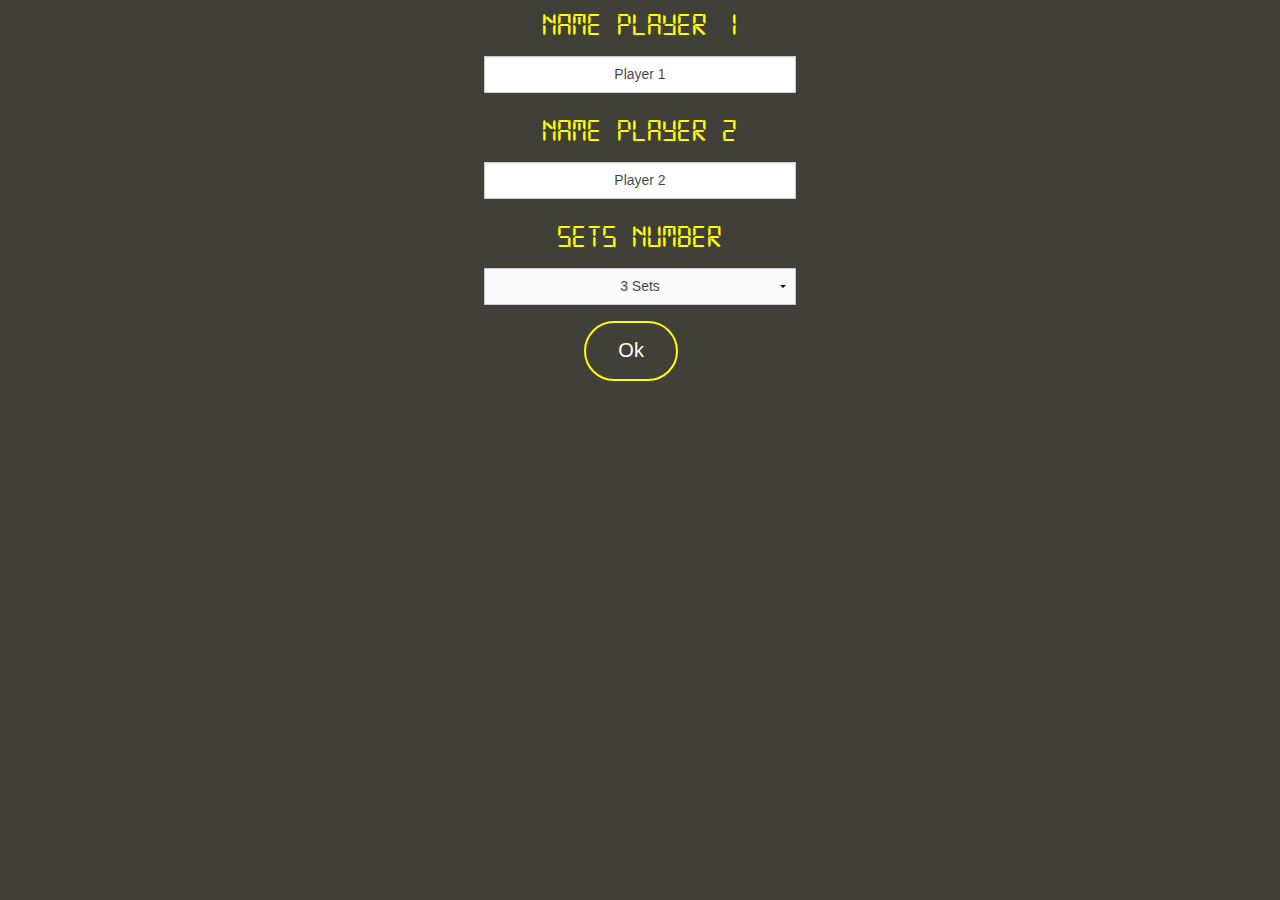
<file: index.html>
<!doctype html>
<html class="no-js" lang="en">
  <head>
    <meta charset="utf-8" />
    <meta name="viewport" content="width=device-width, initial-scale=1.0" />
    <title>Tabellone</title>
    <link rel="stylesheet" href="css/foundation.css" />
    <link rel="stylesheet" href="css/digital.css" />
    <link rel="stylesheet" href="js/jquery-ui.css">
    <script src="js/vendor/modernizr.js"></script>

    <style>
    #centrato {
      position: absolute;
      left: 50%;
      top: 50%;

    /*
    *  Where the magic happens
    *  Centering method from CSS Tricks
    *  http://css-tricks.com/centering-percentage-widthheight-elements/
    */
      transform: translate(-50%, -50%);
      -webkit-transform: translate(-50%, -50%);
      -o-transform: translate(-50%, -50%);
      -ms-transform: translate(-50%, -50%);
    }
</style>


  <noscript>
    <center>
      <font color="white">This page needs JavaScript activated to work.</font>
    </center>
  </noscript>
  </head>
  <body style="background-color:#404038;">
    <center><!---<img src="img/logo.jpeg"><br><br>-->
    <div class="Timer"></div>
  </center>
  <form id="start" action="index2.html"  data-abide>
    <div class="row">
      <div class="large-12 columns" >
        <div class="row">
            <div class="large-4 columns">
                  &nbsp;
            </div>
            <div class="large-4 columns">
              <center>
                <label><h3>Name Player 1</h3></label>
                <input maxlength="15" style="text-align:center;" type="text" id="player1" value="Player 1">
                <label><h3>Name Player 2</h3></label>
                <input maxlength="15" style="text-align:center;" type="text" id="player2" value="Player 2">
                <label><h3>Sets Number</h3></label>
                <select id="max_sets" style="text-align-last:center;">
                  <option value="3">3 Sets</option>
                  <option value="5">5 Sets</option>
                </select>


              </center>
          </div>
          &nbsp;
          <div class="large-4 columns">

          </div>
    </div>
    </div>
    </div>

    <div class="row">
      <div class="large-12 columns" ><center> 
        <button class="button round" id="go" type="submit">Ok</button>&nbsp;&nbsp;&nbsp;&nbsp;

      </center>
      </div>
    </div>
   </div>
  </form> 
  

    
    <script src="js/vendor/jquery.js"></script>
    <script src="js/foundation.min.js"></script>
    <script>
      $('#go').click(function(){
		      sessionStorage.setItem("player1",$('#player1').val());
		      sessionStorage.setItem("player2",$('#player2').val());
          sessionStorage.setItem("max_sets",$('#max_sets').val());
          window.location.href="index2.html";
		});
    </script>
      
  </body>
</html>
</file>
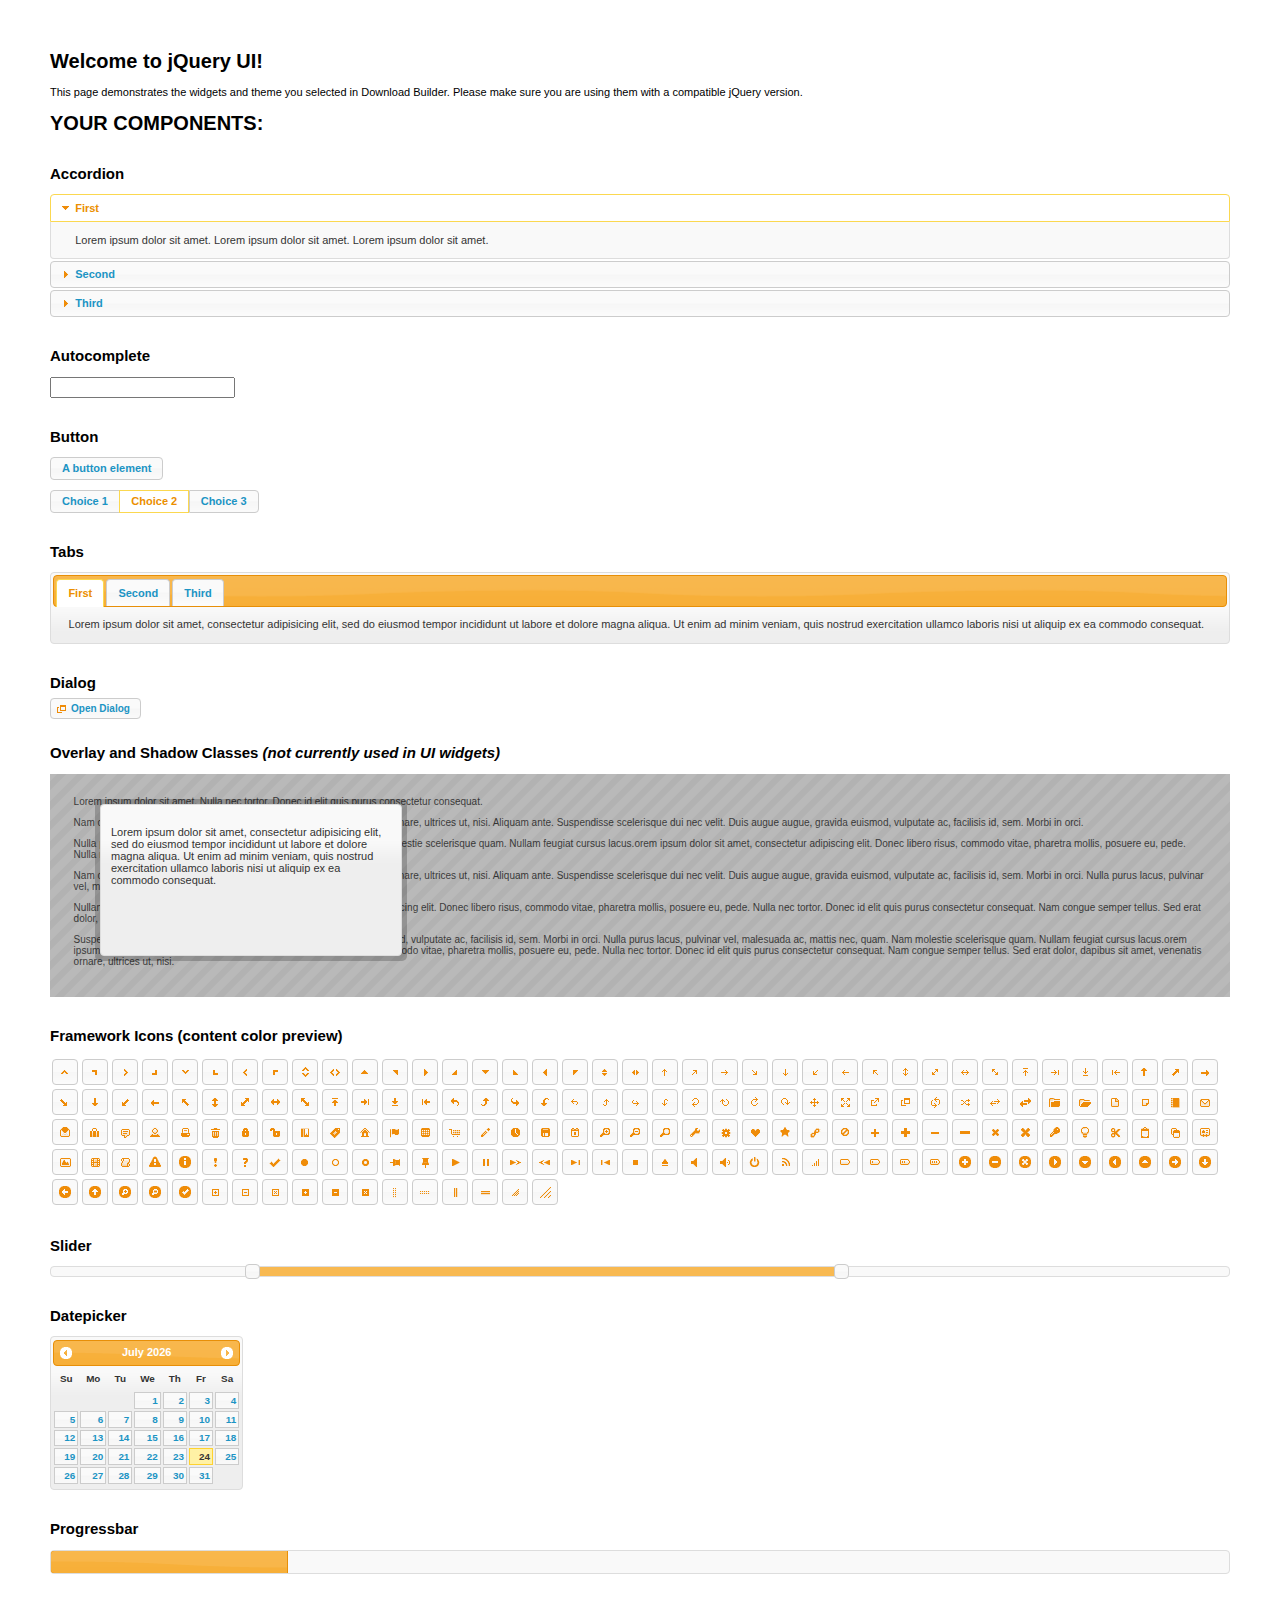
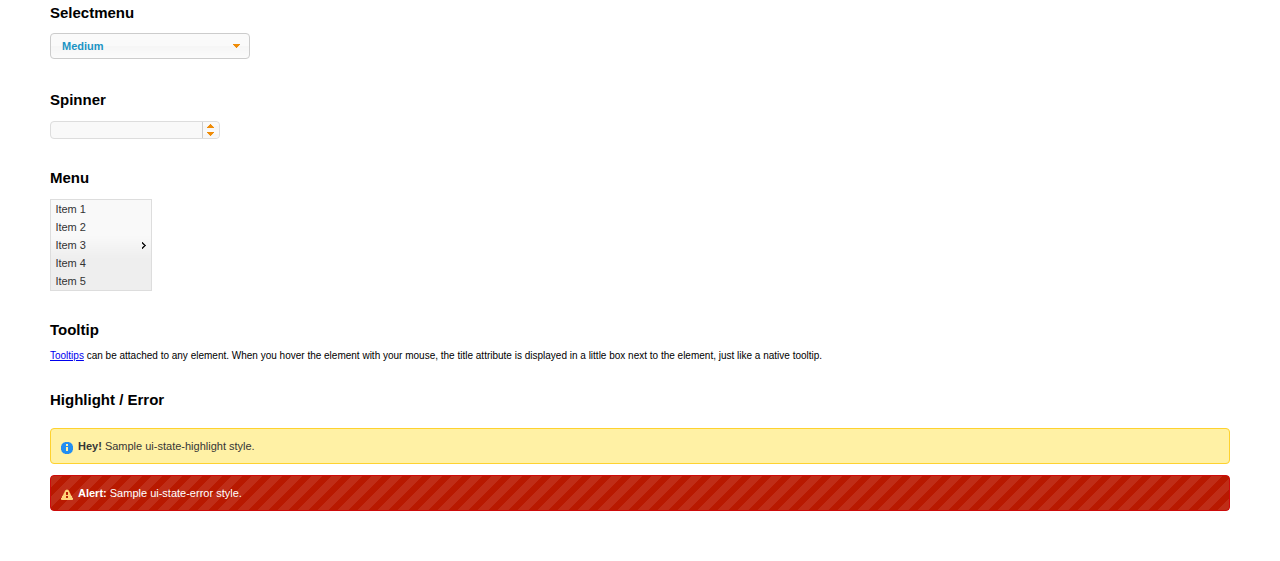
<file: js/index.html>
<!doctype html>
<html lang="us">
<head>
	<meta charset="utf-8">
	<title>jQuery UI Example Page</title>
	<link href="jquery-ui.css" rel="stylesheet">
	<style>
	body{
		font: 62.5% "Trebuchet MS", sans-serif;
		margin: 50px;
	}
	.demoHeaders {
		margin-top: 2em;
	}
	#dialog-link {
		padding: .4em 1em .4em 20px;
		text-decoration: none;
		position: relative;
	}
	#dialog-link span.ui-icon {
		margin: 0 5px 0 0;
		position: absolute;
		left: .2em;
		top: 50%;
		margin-top: -8px;
	}
	#icons {
		margin: 0;
		padding: 0;
	}
	#icons li {
		margin: 2px;
		position: relative;
		padding: 4px 0;
		cursor: pointer;
		float: left;
		list-style: none;
	}
	#icons span.ui-icon {
		float: left;
		margin: 0 4px;
	}
	.fakewindowcontain .ui-widget-overlay {
		position: absolute;
	}
	select {
		width: 200px;
	}
	</style>
</head>
<body>

<h1>Welcome to jQuery UI!</h1>

<div class="ui-widget">
	<p>This page demonstrates the widgets and theme you selected in Download Builder. Please make sure you are using them with a compatible jQuery version.</p>
</div>

<h1>YOUR COMPONENTS:</h1>


<!-- Accordion -->
<h2 class="demoHeaders">Accordion</h2>
<div id="accordion">
	<h3>First</h3>
	<div>Lorem ipsum dolor sit amet. Lorem ipsum dolor sit amet. Lorem ipsum dolor sit amet.</div>
	<h3>Second</h3>
	<div>Phasellus mattis tincidunt nibh.</div>
	<h3>Third</h3>
	<div>Nam dui erat, auctor a, dignissim quis.</div>
</div>



<!-- Autocomplete -->
<h2 class="demoHeaders">Autocomplete</h2>
<div>
	<input id="autocomplete" title="type &quot;a&quot;">
</div>



<!-- Button -->
<h2 class="demoHeaders">Button</h2>
<button id="button">A button element</button>
<form style="margin-top: 1em;">
	<div id="radioset">
		<input type="radio" id="radio1" name="radio"><label for="radio1">Choice 1</label>
		<input type="radio" id="radio2" name="radio" checked="checked"><label for="radio2">Choice 2</label>
		<input type="radio" id="radio3" name="radio"><label for="radio3">Choice 3</label>
	</div>
</form>



<!-- Tabs -->
<h2 class="demoHeaders">Tabs</h2>
<div id="tabs">
	<ul>
		<li><a href="#tabs-1">First</a></li>
		<li><a href="#tabs-2">Second</a></li>
		<li><a href="#tabs-3">Third</a></li>
	</ul>
	<div id="tabs-1">Lorem ipsum dolor sit amet, consectetur adipisicing elit, sed do eiusmod tempor incididunt ut labore et dolore magna aliqua. Ut enim ad minim veniam, quis nostrud exercitation ullamco laboris nisi ut aliquip ex ea commodo consequat.</div>
	<div id="tabs-2">Phasellus mattis tincidunt nibh. Cras orci urna, blandit id, pretium vel, aliquet ornare, felis. Maecenas scelerisque sem non nisl. Fusce sed lorem in enim dictum bibendum.</div>
	<div id="tabs-3">Nam dui erat, auctor a, dignissim quis, sollicitudin eu, felis. Pellentesque nisi urna, interdum eget, sagittis et, consequat vestibulum, lacus. Mauris porttitor ullamcorper augue.</div>
</div>



<!-- Dialog NOTE: Dialog is not generated by UI in this demo so it can be visually styled in themeroller-->
<h2 class="demoHeaders">Dialog</h2>
<p><a href="#" id="dialog-link" class="ui-state-default ui-corner-all"><span class="ui-icon ui-icon-newwin"></span>Open Dialog</a></p>

<h2 class="demoHeaders">Overlay and Shadow Classes <em>(not currently used in UI widgets)</em></h2>
<div style="position: relative; width: 96%; height: 200px; padding:1% 2%; overflow:hidden;" class="fakewindowcontain">
	<p>Lorem ipsum dolor sit amet,  Nulla nec tortor. Donec id elit quis purus consectetur consequat. </p><p>Nam congue semper tellus. Sed erat dolor, dapibus sit amet, venenatis ornare, ultrices ut, nisi. Aliquam ante. Suspendisse scelerisque dui nec velit. Duis augue augue, gravida euismod, vulputate ac, facilisis id, sem. Morbi in orci. </p><p>Nulla purus lacus, pulvinar vel, malesuada ac, mattis nec, quam. Nam molestie scelerisque quam. Nullam feugiat cursus lacus.orem ipsum dolor sit amet, consectetur adipiscing elit. Donec libero risus, commodo vitae, pharetra mollis, posuere eu, pede. Nulla nec tortor. Donec id elit quis purus consectetur consequat. </p><p>Nam congue semper tellus. Sed erat dolor, dapibus sit amet, venenatis ornare, ultrices ut, nisi. Aliquam ante. Suspendisse scelerisque dui nec velit. Duis augue augue, gravida euismod, vulputate ac, facilisis id, sem. Morbi in orci. Nulla purus lacus, pulvinar vel, malesuada ac, mattis nec, quam. Nam molestie scelerisque quam. </p><p>Nullam feugiat cursus lacus.orem ipsum dolor sit amet, consectetur adipiscing elit. Donec libero risus, commodo vitae, pharetra mollis, posuere eu, pede. Nulla nec tortor. Donec id elit quis purus consectetur consequat. Nam congue semper tellus. Sed erat dolor, dapibus sit amet, venenatis ornare, ultrices ut, nisi. Aliquam ante. </p><p>Suspendisse scelerisque dui nec velit. Duis augue augue, gravida euismod, vulputate ac, facilisis id, sem. Morbi in orci. Nulla purus lacus, pulvinar vel, malesuada ac, mattis nec, quam. Nam molestie scelerisque quam. Nullam feugiat cursus lacus.orem ipsum dolor sit amet, consectetur adipiscing elit. Donec libero risus, commodo vitae, pharetra mollis, posuere eu, pede. Nulla nec tortor. Donec id elit quis purus consectetur consequat. Nam congue semper tellus. Sed erat dolor, dapibus sit amet, venenatis ornare, ultrices ut, nisi. </p>

	<!-- ui-dialog -->
	<div class="ui-overlay"><div class="ui-widget-overlay"></div><div class="ui-widget-shadow ui-corner-all" style="width: 302px; height: 152px; position: absolute; left: 50px; top: 30px;"></div></div>
	<div style="position: absolute; width: 280px; height: 130px;left: 50px; top: 30px; padding: 10px;" class="ui-widget ui-widget-content ui-corner-all">
		<div class="ui-dialog-content ui-widget-content" style="background: none; border: 0;">
			<p>Lorem ipsum dolor sit amet, consectetur adipisicing elit, sed do eiusmod tempor incididunt ut labore et dolore magna aliqua. Ut enim ad minim veniam, quis nostrud exercitation ullamco laboris nisi ut aliquip ex ea commodo consequat.</p>
		</div>
	</div>

</div>

<!-- ui-dialog -->
<div id="dialog" title="Dialog Title">
	<p>Lorem ipsum dolor sit amet, consectetur adipisicing elit, sed do eiusmod tempor incididunt ut labore et dolore magna aliqua. Ut enim ad minim veniam, quis nostrud exercitation ullamco laboris nisi ut aliquip ex ea commodo consequat.</p>
</div>



<h2 class="demoHeaders">Framework Icons (content color preview)</h2>
<ul id="icons" class="ui-widget ui-helper-clearfix">
	<li class="ui-state-default ui-corner-all" title=".ui-icon-carat-1-n"><span class="ui-icon ui-icon-carat-1-n"></span></li>
	<li class="ui-state-default ui-corner-all" title=".ui-icon-carat-1-ne"><span class="ui-icon ui-icon-carat-1-ne"></span></li>
	<li class="ui-state-default ui-corner-all" title=".ui-icon-carat-1-e"><span class="ui-icon ui-icon-carat-1-e"></span></li>
	<li class="ui-state-default ui-corner-all" title=".ui-icon-carat-1-se"><span class="ui-icon ui-icon-carat-1-se"></span></li>
	<li class="ui-state-default ui-corner-all" title=".ui-icon-carat-1-s"><span class="ui-icon ui-icon-carat-1-s"></span></li>
	<li class="ui-state-default ui-corner-all" title=".ui-icon-carat-1-sw"><span class="ui-icon ui-icon-carat-1-sw"></span></li>
	<li class="ui-state-default ui-corner-all" title=".ui-icon-carat-1-w"><span class="ui-icon ui-icon-carat-1-w"></span></li>
	<li class="ui-state-default ui-corner-all" title=".ui-icon-carat-1-nw"><span class="ui-icon ui-icon-carat-1-nw"></span></li>
	<li class="ui-state-default ui-corner-all" title=".ui-icon-carat-2-n-s"><span class="ui-icon ui-icon-carat-2-n-s"></span></li>
	<li class="ui-state-default ui-corner-all" title=".ui-icon-carat-2-e-w"><span class="ui-icon ui-icon-carat-2-e-w"></span></li>
	<li class="ui-state-default ui-corner-all" title=".ui-icon-triangle-1-n"><span class="ui-icon ui-icon-triangle-1-n"></span></li>
	<li class="ui-state-default ui-corner-all" title=".ui-icon-triangle-1-ne"><span class="ui-icon ui-icon-triangle-1-ne"></span></li>
	<li class="ui-state-default ui-corner-all" title=".ui-icon-triangle-1-e"><span class="ui-icon ui-icon-triangle-1-e"></span></li>
	<li class="ui-state-default ui-corner-all" title=".ui-icon-triangle-1-se"><span class="ui-icon ui-icon-triangle-1-se"></span></li>
	<li class="ui-state-default ui-corner-all" title=".ui-icon-triangle-1-s"><span class="ui-icon ui-icon-triangle-1-s"></span></li>
	<li class="ui-state-default ui-corner-all" title=".ui-icon-triangle-1-sw"><span class="ui-icon ui-icon-triangle-1-sw"></span></li>
	<li class="ui-state-default ui-corner-all" title=".ui-icon-triangle-1-w"><span class="ui-icon ui-icon-triangle-1-w"></span></li>
	<li class="ui-state-default ui-corner-all" title=".ui-icon-triangle-1-nw"><span class="ui-icon ui-icon-triangle-1-nw"></span></li>
	<li class="ui-state-default ui-corner-all" title=".ui-icon-triangle-2-n-s"><span class="ui-icon ui-icon-triangle-2-n-s"></span></li>
	<li class="ui-state-default ui-corner-all" title=".ui-icon-triangle-2-e-w"><span class="ui-icon ui-icon-triangle-2-e-w"></span></li>
	<li class="ui-state-default ui-corner-all" title=".ui-icon-arrow-1-n"><span class="ui-icon ui-icon-arrow-1-n"></span></li>
	<li class="ui-state-default ui-corner-all" title=".ui-icon-arrow-1-ne"><span class="ui-icon ui-icon-arrow-1-ne"></span></li>
	<li class="ui-state-default ui-corner-all" title=".ui-icon-arrow-1-e"><span class="ui-icon ui-icon-arrow-1-e"></span></li>
	<li class="ui-state-default ui-corner-all" title=".ui-icon-arrow-1-se"><span class="ui-icon ui-icon-arrow-1-se"></span></li>
	<li class="ui-state-default ui-corner-all" title=".ui-icon-arrow-1-s"><span class="ui-icon ui-icon-arrow-1-s"></span></li>
	<li class="ui-state-default ui-corner-all" title=".ui-icon-arrow-1-sw"><span class="ui-icon ui-icon-arrow-1-sw"></span></li>
	<li class="ui-state-default ui-corner-all" title=".ui-icon-arrow-1-w"><span class="ui-icon ui-icon-arrow-1-w"></span></li>
	<li class="ui-state-default ui-corner-all" title=".ui-icon-arrow-1-nw"><span class="ui-icon ui-icon-arrow-1-nw"></span></li>
	<li class="ui-state-default ui-corner-all" title=".ui-icon-arrow-2-n-s"><span class="ui-icon ui-icon-arrow-2-n-s"></span></li>
	<li class="ui-state-default ui-corner-all" title=".ui-icon-arrow-2-ne-sw"><span class="ui-icon ui-icon-arrow-2-ne-sw"></span></li>
	<li class="ui-state-default ui-corner-all" title=".ui-icon-arrow-2-e-w"><span class="ui-icon ui-icon-arrow-2-e-w"></span></li>
	<li class="ui-state-default ui-corner-all" title=".ui-icon-arrow-2-se-nw"><span class="ui-icon ui-icon-arrow-2-se-nw"></span></li>
	<li class="ui-state-default ui-corner-all" title=".ui-icon-arrowstop-1-n"><span class="ui-icon ui-icon-arrowstop-1-n"></span></li>
	<li class="ui-state-default ui-corner-all" title=".ui-icon-arrowstop-1-e"><span class="ui-icon ui-icon-arrowstop-1-e"></span></li>
	<li class="ui-state-default ui-corner-all" title=".ui-icon-arrowstop-1-s"><span class="ui-icon ui-icon-arrowstop-1-s"></span></li>
	<li class="ui-state-default ui-corner-all" title=".ui-icon-arrowstop-1-w"><span class="ui-icon ui-icon-arrowstop-1-w"></span></li>
	<li class="ui-state-default ui-corner-all" title=".ui-icon-arrowthick-1-n"><span class="ui-icon ui-icon-arrowthick-1-n"></span></li>
	<li class="ui-state-default ui-corner-all" title=".ui-icon-arrowthick-1-ne"><span class="ui-icon ui-icon-arrowthick-1-ne"></span></li>
	<li class="ui-state-default ui-corner-all" title=".ui-icon-arrowthick-1-e"><span class="ui-icon ui-icon-arrowthick-1-e"></span></li>
	<li class="ui-state-default ui-corner-all" title=".ui-icon-arrowthick-1-se"><span class="ui-icon ui-icon-arrowthick-1-se"></span></li>
	<li class="ui-state-default ui-corner-all" title=".ui-icon-arrowthick-1-s"><span class="ui-icon ui-icon-arrowthick-1-s"></span></li>
	<li class="ui-state-default ui-corner-all" title=".ui-icon-arrowthick-1-sw"><span class="ui-icon ui-icon-arrowthick-1-sw"></span></li>
	<li class="ui-state-default ui-corner-all" title=".ui-icon-arrowthick-1-w"><span class="ui-icon ui-icon-arrowthick-1-w"></span></li>
	<li class="ui-state-default ui-corner-all" title=".ui-icon-arrowthick-1-nw"><span class="ui-icon ui-icon-arrowthick-1-nw"></span></li>
	<li class="ui-state-default ui-corner-all" title=".ui-icon-arrowthick-2-n-s"><span class="ui-icon ui-icon-arrowthick-2-n-s"></span></li>
	<li class="ui-state-default ui-corner-all" title=".ui-icon-arrowthick-2-ne-sw"><span class="ui-icon ui-icon-arrowthick-2-ne-sw"></span></li>
	<li class="ui-state-default ui-corner-all" title=".ui-icon-arrowthick-2-e-w"><span class="ui-icon ui-icon-arrowthick-2-e-w"></span></li>
	<li class="ui-state-default ui-corner-all" title=".ui-icon-arrowthick-2-se-nw"><span class="ui-icon ui-icon-arrowthick-2-se-nw"></span></li>
	<li class="ui-state-default ui-corner-all" title=".ui-icon-arrowthickstop-1-n"><span class="ui-icon ui-icon-arrowthickstop-1-n"></span></li>
	<li class="ui-state-default ui-corner-all" title=".ui-icon-arrowthickstop-1-e"><span class="ui-icon ui-icon-arrowthickstop-1-e"></span></li>
	<li class="ui-state-default ui-corner-all" title=".ui-icon-arrowthickstop-1-s"><span class="ui-icon ui-icon-arrowthickstop-1-s"></span></li>
	<li class="ui-state-default ui-corner-all" title=".ui-icon-arrowthickstop-1-w"><span class="ui-icon ui-icon-arrowthickstop-1-w"></span></li>
	<li class="ui-state-default ui-corner-all" title=".ui-icon-arrowreturnthick-1-w"><span class="ui-icon ui-icon-arrowreturnthick-1-w"></span></li>
	<li class="ui-state-default ui-corner-all" title=".ui-icon-arrowreturnthick-1-n"><span class="ui-icon ui-icon-arrowreturnthick-1-n"></span></li>
	<li class="ui-state-default ui-corner-all" title=".ui-icon-arrowreturnthick-1-e"><span class="ui-icon ui-icon-arrowreturnthick-1-e"></span></li>
	<li class="ui-state-default ui-corner-all" title=".ui-icon-arrowreturnthick-1-s"><span class="ui-icon ui-icon-arrowreturnthick-1-s"></span></li>
	<li class="ui-state-default ui-corner-all" title=".ui-icon-arrowreturn-1-w"><span class="ui-icon ui-icon-arrowreturn-1-w"></span></li>
	<li class="ui-state-default ui-corner-all" title=".ui-icon-arrowreturn-1-n"><span class="ui-icon ui-icon-arrowreturn-1-n"></span></li>
	<li class="ui-state-default ui-corner-all" title=".ui-icon-arrowreturn-1-e"><span class="ui-icon ui-icon-arrowreturn-1-e"></span></li>
	<li class="ui-state-default ui-corner-all" title=".ui-icon-arrowreturn-1-s"><span class="ui-icon ui-icon-arrowreturn-1-s"></span></li>
	<li class="ui-state-default ui-corner-all" title=".ui-icon-arrowrefresh-1-w"><span class="ui-icon ui-icon-arrowrefresh-1-w"></span></li>
	<li class="ui-state-default ui-corner-all" title=".ui-icon-arrowrefresh-1-n"><span class="ui-icon ui-icon-arrowrefresh-1-n"></span></li>
	<li class="ui-state-default ui-corner-all" title=".ui-icon-arrowrefresh-1-e"><span class="ui-icon ui-icon-arrowrefresh-1-e"></span></li>
	<li class="ui-state-default ui-corner-all" title=".ui-icon-arrowrefresh-1-s"><span class="ui-icon ui-icon-arrowrefresh-1-s"></span></li>
	<li class="ui-state-default ui-corner-all" title=".ui-icon-arrow-4"><span class="ui-icon ui-icon-arrow-4"></span></li>
	<li class="ui-state-default ui-corner-all" title=".ui-icon-arrow-4-diag"><span class="ui-icon ui-icon-arrow-4-diag"></span></li>
	<li class="ui-state-default ui-corner-all" title=".ui-icon-extlink"><span class="ui-icon ui-icon-extlink"></span></li>
	<li class="ui-state-default ui-corner-all" title=".ui-icon-newwin"><span class="ui-icon ui-icon-newwin"></span></li>
	<li class="ui-state-default ui-corner-all" title=".ui-icon-refresh"><span class="ui-icon ui-icon-refresh"></span></li>
	<li class="ui-state-default ui-corner-all" title=".ui-icon-shuffle"><span class="ui-icon ui-icon-shuffle"></span></li>
	<li class="ui-state-default ui-corner-all" title=".ui-icon-transfer-e-w"><span class="ui-icon ui-icon-transfer-e-w"></span></li>
	<li class="ui-state-default ui-corner-all" title=".ui-icon-transferthick-e-w"><span class="ui-icon ui-icon-transferthick-e-w"></span></li>
	<li class="ui-state-default ui-corner-all" title=".ui-icon-folder-collapsed"><span class="ui-icon ui-icon-folder-collapsed"></span></li>
	<li class="ui-state-default ui-corner-all" title=".ui-icon-folder-open"><span class="ui-icon ui-icon-folder-open"></span></li>
	<li class="ui-state-default ui-corner-all" title=".ui-icon-document"><span class="ui-icon ui-icon-document"></span></li>
	<li class="ui-state-default ui-corner-all" title=".ui-icon-document-b"><span class="ui-icon ui-icon-document-b"></span></li>
	<li class="ui-state-default ui-corner-all" title=".ui-icon-note"><span class="ui-icon ui-icon-note"></span></li>
	<li class="ui-state-default ui-corner-all" title=".ui-icon-mail-closed"><span class="ui-icon ui-icon-mail-closed"></span></li>
	<li class="ui-state-default ui-corner-all" title=".ui-icon-mail-open"><span class="ui-icon ui-icon-mail-open"></span></li>
	<li class="ui-state-default ui-corner-all" title=".ui-icon-suitcase"><span class="ui-icon ui-icon-suitcase"></span></li>
	<li class="ui-state-default ui-corner-all" title=".ui-icon-comment"><span class="ui-icon ui-icon-comment"></span></li>
	<li class="ui-state-default ui-corner-all" title=".ui-icon-person"><span class="ui-icon ui-icon-person"></span></li>
	<li class="ui-state-default ui-corner-all" title=".ui-icon-print"><span class="ui-icon ui-icon-print"></span></li>
	<li class="ui-state-default ui-corner-all" title=".ui-icon-trash"><span class="ui-icon ui-icon-trash"></span></li>
	<li class="ui-state-default ui-corner-all" title=".ui-icon-locked"><span class="ui-icon ui-icon-locked"></span></li>
	<li class="ui-state-default ui-corner-all" title=".ui-icon-unlocked"><span class="ui-icon ui-icon-unlocked"></span></li>
	<li class="ui-state-default ui-corner-all" title=".ui-icon-bookmark"><span class="ui-icon ui-icon-bookmark"></span></li>
	<li class="ui-state-default ui-corner-all" title=".ui-icon-tag"><span class="ui-icon ui-icon-tag"></span></li>
	<li class="ui-state-default ui-corner-all" title=".ui-icon-home"><span class="ui-icon ui-icon-home"></span></li>
	<li class="ui-state-default ui-corner-all" title=".ui-icon-flag"><span class="ui-icon ui-icon-flag"></span></li>
	<li class="ui-state-default ui-corner-all" title=".ui-icon-calculator"><span class="ui-icon ui-icon-calculator"></span></li>
	<li class="ui-state-default ui-corner-all" title=".ui-icon-cart"><span class="ui-icon ui-icon-cart"></span></li>
	<li class="ui-state-default ui-corner-all" title=".ui-icon-pencil"><span class="ui-icon ui-icon-pencil"></span></li>
	<li class="ui-state-default ui-corner-all" title=".ui-icon-clock"><span class="ui-icon ui-icon-clock"></span></li>
	<li class="ui-state-default ui-corner-all" title=".ui-icon-disk"><span class="ui-icon ui-icon-disk"></span></li>
	<li class="ui-state-default ui-corner-all" title=".ui-icon-calendar"><span class="ui-icon ui-icon-calendar"></span></li>
	<li class="ui-state-default ui-corner-all" title=".ui-icon-zoomin"><span class="ui-icon ui-icon-zoomin"></span></li>
	<li class="ui-state-default ui-corner-all" title=".ui-icon-zoomout"><span class="ui-icon ui-icon-zoomout"></span></li>
	<li class="ui-state-default ui-corner-all" title=".ui-icon-search"><span class="ui-icon ui-icon-search"></span></li>
	<li class="ui-state-default ui-corner-all" title=".ui-icon-wrench"><span class="ui-icon ui-icon-wrench"></span></li>
	<li class="ui-state-default ui-corner-all" title=".ui-icon-gear"><span class="ui-icon ui-icon-gear"></span></li>
	<li class="ui-state-default ui-corner-all" title=".ui-icon-heart"><span class="ui-icon ui-icon-heart"></span></li>
	<li class="ui-state-default ui-corner-all" title=".ui-icon-star"><span class="ui-icon ui-icon-star"></span></li>
	<li class="ui-state-default ui-corner-all" title=".ui-icon-link"><span class="ui-icon ui-icon-link"></span></li>
	<li class="ui-state-default ui-corner-all" title=".ui-icon-cancel"><span class="ui-icon ui-icon-cancel"></span></li>
	<li class="ui-state-default ui-corner-all" title=".ui-icon-plus"><span class="ui-icon ui-icon-plus"></span></li>
	<li class="ui-state-default ui-corner-all" title=".ui-icon-plusthick"><span class="ui-icon ui-icon-plusthick"></span></li>
	<li class="ui-state-default ui-corner-all" title=".ui-icon-minus"><span class="ui-icon ui-icon-minus"></span></li>
	<li class="ui-state-default ui-corner-all" title=".ui-icon-minusthick"><span class="ui-icon ui-icon-minusthick"></span></li>
	<li class="ui-state-default ui-corner-all" title=".ui-icon-close"><span class="ui-icon ui-icon-close"></span></li>
	<li class="ui-state-default ui-corner-all" title=".ui-icon-closethick"><span class="ui-icon ui-icon-closethick"></span></li>
	<li class="ui-state-default ui-corner-all" title=".ui-icon-key"><span class="ui-icon ui-icon-key"></span></li>
	<li class="ui-state-default ui-corner-all" title=".ui-icon-lightbulb"><span class="ui-icon ui-icon-lightbulb"></span></li>
	<li class="ui-state-default ui-corner-all" title=".ui-icon-scissors"><span class="ui-icon ui-icon-scissors"></span></li>
	<li class="ui-state-default ui-corner-all" title=".ui-icon-clipboard"><span class="ui-icon ui-icon-clipboard"></span></li>
	<li class="ui-state-default ui-corner-all" title=".ui-icon-copy"><span class="ui-icon ui-icon-copy"></span></li>
	<li class="ui-state-default ui-corner-all" title=".ui-icon-contact"><span class="ui-icon ui-icon-contact"></span></li>
	<li class="ui-state-default ui-corner-all" title=".ui-icon-image"><span class="ui-icon ui-icon-image"></span></li>
	<li class="ui-state-default ui-corner-all" title=".ui-icon-video"><span class="ui-icon ui-icon-video"></span></li>
	<li class="ui-state-default ui-corner-all" title=".ui-icon-script"><span class="ui-icon ui-icon-script"></span></li>
	<li class="ui-state-default ui-corner-all" title=".ui-icon-alert"><span class="ui-icon ui-icon-alert"></span></li>
	<li class="ui-state-default ui-corner-all" title=".ui-icon-info"><span class="ui-icon ui-icon-info"></span></li>
	<li class="ui-state-default ui-corner-all" title=".ui-icon-notice"><span class="ui-icon ui-icon-notice"></span></li>
	<li class="ui-state-default ui-corner-all" title=".ui-icon-help"><span class="ui-icon ui-icon-help"></span></li>
	<li class="ui-state-default ui-corner-all" title=".ui-icon-check"><span class="ui-icon ui-icon-check"></span></li>
	<li class="ui-state-default ui-corner-all" title=".ui-icon-bullet"><span class="ui-icon ui-icon-bullet"></span></li>
	<li class="ui-state-default ui-corner-all" title=".ui-icon-radio-off"><span class="ui-icon ui-icon-radio-off"></span></li>
	<li class="ui-state-default ui-corner-all" title=".ui-icon-radio-on"><span class="ui-icon ui-icon-radio-on"></span></li>
	<li class="ui-state-default ui-corner-all" title=".ui-icon-pin-w"><span class="ui-icon ui-icon-pin-w"></span></li>
	<li class="ui-state-default ui-corner-all" title=".ui-icon-pin-s"><span class="ui-icon ui-icon-pin-s"></span></li>
	<li class="ui-state-default ui-corner-all" title=".ui-icon-play"><span class="ui-icon ui-icon-play"></span></li>
	<li class="ui-state-default ui-corner-all" title=".ui-icon-pause"><span class="ui-icon ui-icon-pause"></span></li>
	<li class="ui-state-default ui-corner-all" title=".ui-icon-seek-next"><span class="ui-icon ui-icon-seek-next"></span></li>
	<li class="ui-state-default ui-corner-all" title=".ui-icon-seek-prev"><span class="ui-icon ui-icon-seek-prev"></span></li>
	<li class="ui-state-default ui-corner-all" title=".ui-icon-seek-end"><span class="ui-icon ui-icon-seek-end"></span></li>
	<li class="ui-state-default ui-corner-all" title=".ui-icon-seek-first"><span class="ui-icon ui-icon-seek-first"></span></li>
	<li class="ui-state-default ui-corner-all" title=".ui-icon-stop"><span class="ui-icon ui-icon-stop"></span></li>
	<li class="ui-state-default ui-corner-all" title=".ui-icon-eject"><span class="ui-icon ui-icon-eject"></span></li>
	<li class="ui-state-default ui-corner-all" title=".ui-icon-volume-off"><span class="ui-icon ui-icon-volume-off"></span></li>
	<li class="ui-state-default ui-corner-all" title=".ui-icon-volume-on"><span class="ui-icon ui-icon-volume-on"></span></li>
	<li class="ui-state-default ui-corner-all" title=".ui-icon-power"><span class="ui-icon ui-icon-power"></span></li>
	<li class="ui-state-default ui-corner-all" title=".ui-icon-signal-diag"><span class="ui-icon ui-icon-signal-diag"></span></li>
	<li class="ui-state-default ui-corner-all" title=".ui-icon-signal"><span class="ui-icon ui-icon-signal"></span></li>
	<li class="ui-state-default ui-corner-all" title=".ui-icon-battery-0"><span class="ui-icon ui-icon-battery-0"></span></li>
	<li class="ui-state-default ui-corner-all" title=".ui-icon-battery-1"><span class="ui-icon ui-icon-battery-1"></span></li>
	<li class="ui-state-default ui-corner-all" title=".ui-icon-battery-2"><span class="ui-icon ui-icon-battery-2"></span></li>
	<li class="ui-state-default ui-corner-all" title=".ui-icon-battery-3"><span class="ui-icon ui-icon-battery-3"></span></li>
	<li class="ui-state-default ui-corner-all" title=".ui-icon-circle-plus"><span class="ui-icon ui-icon-circle-plus"></span></li>
	<li class="ui-state-default ui-corner-all" title=".ui-icon-circle-minus"><span class="ui-icon ui-icon-circle-minus"></span></li>
	<li class="ui-state-default ui-corner-all" title=".ui-icon-circle-close"><span class="ui-icon ui-icon-circle-close"></span></li>
	<li class="ui-state-default ui-corner-all" title=".ui-icon-circle-triangle-e"><span class="ui-icon ui-icon-circle-triangle-e"></span></li>
	<li class="ui-state-default ui-corner-all" title=".ui-icon-circle-triangle-s"><span class="ui-icon ui-icon-circle-triangle-s"></span></li>
	<li class="ui-state-default ui-corner-all" title=".ui-icon-circle-triangle-w"><span class="ui-icon ui-icon-circle-triangle-w"></span></li>
	<li class="ui-state-default ui-corner-all" title=".ui-icon-circle-triangle-n"><span class="ui-icon ui-icon-circle-triangle-n"></span></li>
	<li class="ui-state-default ui-corner-all" title=".ui-icon-circle-arrow-e"><span class="ui-icon ui-icon-circle-arrow-e"></span></li>
	<li class="ui-state-default ui-corner-all" title=".ui-icon-circle-arrow-s"><span class="ui-icon ui-icon-circle-arrow-s"></span></li>
	<li class="ui-state-default ui-corner-all" title=".ui-icon-circle-arrow-w"><span class="ui-icon ui-icon-circle-arrow-w"></span></li>
	<li class="ui-state-default ui-corner-all" title=".ui-icon-circle-arrow-n"><span class="ui-icon ui-icon-circle-arrow-n"></span></li>
	<li class="ui-state-default ui-corner-all" title=".ui-icon-circle-zoomin"><span class="ui-icon ui-icon-circle-zoomin"></span></li>
	<li class="ui-state-default ui-corner-all" title=".ui-icon-circle-zoomout"><span class="ui-icon ui-icon-circle-zoomout"></span></li>
	<li class="ui-state-default ui-corner-all" title=".ui-icon-circle-check"><span class="ui-icon ui-icon-circle-check"></span></li>
	<li class="ui-state-default ui-corner-all" title=".ui-icon-circlesmall-plus"><span class="ui-icon ui-icon-circlesmall-plus"></span></li>
	<li class="ui-state-default ui-corner-all" title=".ui-icon-circlesmall-minus"><span class="ui-icon ui-icon-circlesmall-minus"></span></li>
	<li class="ui-state-default ui-corner-all" title=".ui-icon-circlesmall-close"><span class="ui-icon ui-icon-circlesmall-close"></span></li>
	<li class="ui-state-default ui-corner-all" title=".ui-icon-squaresmall-plus"><span class="ui-icon ui-icon-squaresmall-plus"></span></li>
	<li class="ui-state-default ui-corner-all" title=".ui-icon-squaresmall-minus"><span class="ui-icon ui-icon-squaresmall-minus"></span></li>
	<li class="ui-state-default ui-corner-all" title=".ui-icon-squaresmall-close"><span class="ui-icon ui-icon-squaresmall-close"></span></li>
	<li class="ui-state-default ui-corner-all" title=".ui-icon-grip-dotted-vertical"><span class="ui-icon ui-icon-grip-dotted-vertical"></span></li>
	<li class="ui-state-default ui-corner-all" title=".ui-icon-grip-dotted-horizontal"><span class="ui-icon ui-icon-grip-dotted-horizontal"></span></li>
	<li class="ui-state-default ui-corner-all" title=".ui-icon-grip-solid-vertical"><span class="ui-icon ui-icon-grip-solid-vertical"></span></li>
	<li class="ui-state-default ui-corner-all" title=".ui-icon-grip-solid-horizontal"><span class="ui-icon ui-icon-grip-solid-horizontal"></span></li>
	<li class="ui-state-default ui-corner-all" title=".ui-icon-gripsmall-diagonal-se"><span class="ui-icon ui-icon-gripsmall-diagonal-se"></span></li>
	<li class="ui-state-default ui-corner-all" title=".ui-icon-grip-diagonal-se"><span class="ui-icon ui-icon-grip-diagonal-se"></span></li>
</ul>


<!-- Slider -->
<h2 class="demoHeaders">Slider</h2>
<div id="slider"></div>



<!-- Datepicker -->
<h2 class="demoHeaders">Datepicker</h2>
<div id="datepicker"></div>



<!-- Progressbar -->
<h2 class="demoHeaders">Progressbar</h2>
<div id="progressbar"></div>



<!-- Progressbar -->
<h2 class="demoHeaders">Selectmenu</h2>
<select id="selectmenu">
	<option>Slower</option>
	<option>Slow</option>
	<option selected="selected">Medium</option>
	<option>Fast</option>
	<option>Faster</option>
</select>



<!-- Spinner -->
<h2 class="demoHeaders">Spinner</h2>
<input id="spinner">



<!-- Menu -->
<h2 class="demoHeaders">Menu</h2>
<ul style="width:100px;" id="menu">
	<li>Item 1</li>
	<li>Item 2</li>
	<li>Item 3
		<ul>
			<li>Item 3-1</li>
			<li>Item 3-2</li>
			<li>Item 3-3</li>
			<li>Item 3-4</li>
			<li>Item 3-5</li>
		</ul>
	</li>
	<li>Item 4</li>
	<li>Item 5</li>
</ul>



<!-- Tooltip -->
<h2 class="demoHeaders">Tooltip</h2>
<p id="tooltip">
	<a href="#" title="That&apos;s what this widget is">Tooltips</a> can be attached to any element. When you hover
the element with your mouse, the title attribute is displayed in a little box next to the element, just like a native tooltip.
</p>


<!-- Highlight / Error -->
<h2 class="demoHeaders">Highlight / Error</h2>
<div class="ui-widget">
	<div class="ui-state-highlight ui-corner-all" style="margin-top: 20px; padding: 0 .7em;">
		<p><span class="ui-icon ui-icon-info" style="float: left; margin-right: .3em;"></span>
		<strong>Hey!</strong> Sample ui-state-highlight style.</p>
	</div>
</div>
<br>
<div class="ui-widget">
	<div class="ui-state-error ui-corner-all" style="padding: 0 .7em;">
		<p><span class="ui-icon ui-icon-alert" style="float: left; margin-right: .3em;"></span>
		<strong>Alert:</strong> Sample ui-state-error style.</p>
	</div>
</div>

<script src="external/jquery/jquery.js"></script>
<script src="jquery-ui.js"></script>
<script>

$( "#accordion" ).accordion();



var availableTags = [
	"ActionScript",
	"AppleScript",
	"Asp",
	"BASIC",
	"C",
	"C++",
	"Clojure",
	"COBOL",
	"ColdFusion",
	"Erlang",
	"Fortran",
	"Groovy",
	"Haskell",
	"Java",
	"JavaScript",
	"Lisp",
	"Perl",
	"PHP",
	"Python",
	"Ruby",
	"Scala",
	"Scheme"
];
$( "#autocomplete" ).autocomplete({
	source: availableTags
});



$( "#button" ).button();
$( "#radioset" ).buttonset();



$( "#tabs" ).tabs();



$( "#dialog" ).dialog({
	autoOpen: false,
	width: 400,
	buttons: [
		{
			text: "Ok",
			click: function() {
				$( this ).dialog( "close" );
			}
		},
		{
			text: "Cancel",
			click: function() {
				$( this ).dialog( "close" );
			}
		}
	]
});

// Link to open the dialog
$( "#dialog-link" ).click(function( event ) {
	$( "#dialog" ).dialog( "open" );
	event.preventDefault();
});



$( "#datepicker" ).datepicker({
	inline: true
});



$( "#slider" ).slider({
	range: true,
	values: [ 17, 67 ]
});



$( "#progressbar" ).progressbar({
	value: 20
});



$( "#spinner" ).spinner();



$( "#menu" ).menu();



$( "#tooltip" ).tooltip();



$( "#selectmenu" ).selectmenu();


// Hover states on the static widgets
$( "#dialog-link, #icons li" ).hover(
	function() {
		$( this ).addClass( "ui-state-hover" );
	},
	function() {
		$( this ).removeClass( "ui-state-hover" );
	}
);
</script>
</body>
</html>
</file>
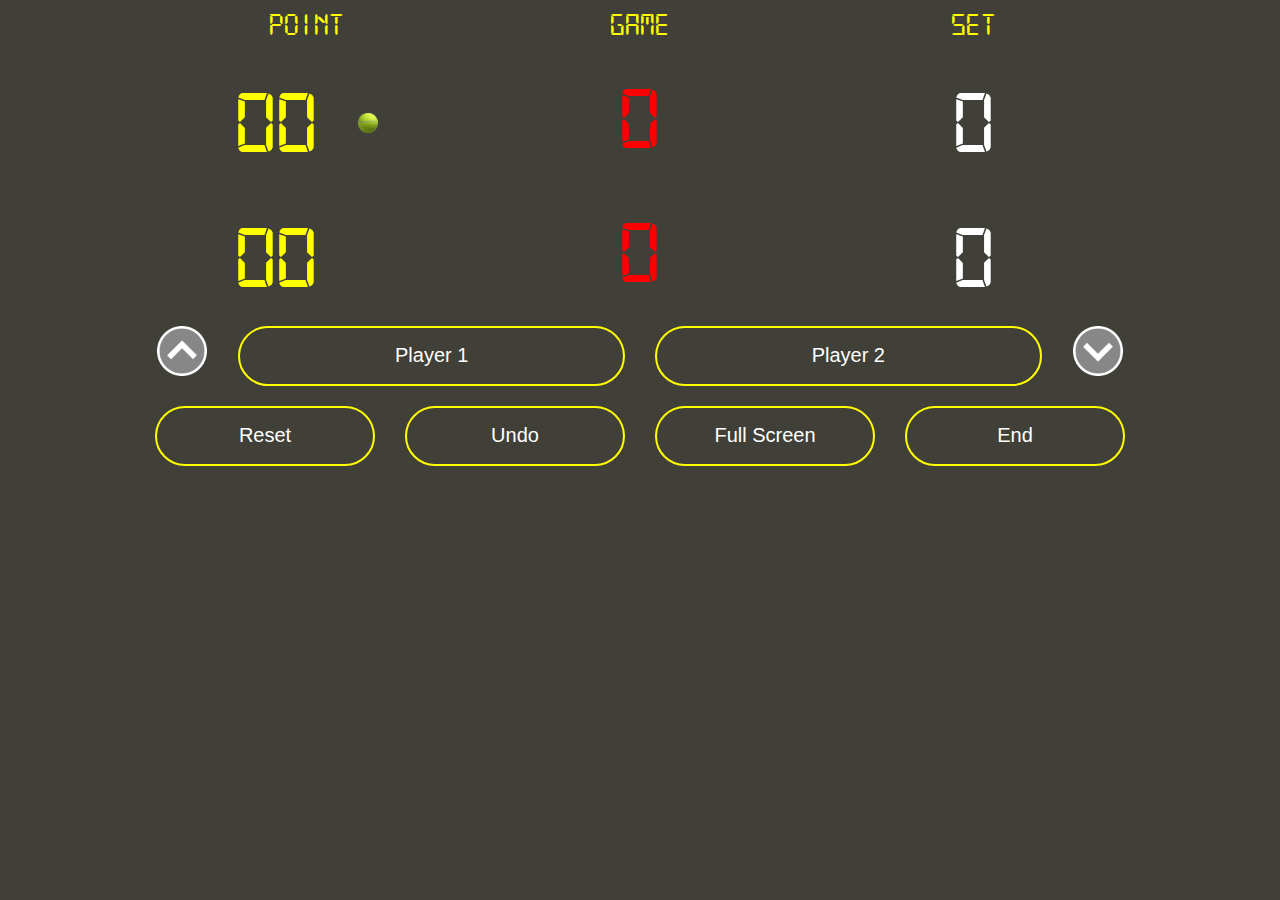
<file: index2.html>
<!doctype html>
<html class="no-js" lang="en">
  <head>
    <meta charset="utf-8" />
    <meta name="viewport" content="width=device-width, initial-scale=1.0" />
    <title>Tabellone</title>
    <link rel="stylesheet" href="css/foundation.css" />
    <link rel="stylesheet" href="css/digital.css" />
    <link rel="stylesheet" href="js/jquery-ui.css">
    <script src="js/vendor/modernizr.js"></script>

    <style>
    #centrato {
      position: absolute;
      left: 50%;
      top: 50%;

    /*
    *  Where the magic happens
    *  Centering method from CSS Tricks
    *  http://css-tricks.com/centering-percentage-widthheight-elements/
    */
      transform: translate(-50%, -50%);
      -webkit-transform: translate(-50%, -50%);
      -o-transform: translate(-50%, -50%);
      -ms-transform: translate(-50%, -50%);
    }
</style>


  <noscript>
    <center>
      <font color="white">This page needs JavaScript activated to work.</font>
    </center>
  </noscript>
  </head>
  <body style="background-color:#404038;">
    <center><!---<img src="img/logo.jpeg"><br><br>-->
    <div class="Timer"></div>
  </center>

  

    <div class="row">
      <div class="large-12 columns" >
        <div class="row">
            <div class="large-4 columns">
                <center>
                  <h3><div id="punti">Point</div></h3>
                  <div class="dig"><div class="dig" id="punti_left">00</div>&nbsp;<img id="ball_left" width="20px" src="img/ball.png"></div>                  
                  <br>
                  
                  <div class="dig"><div class="dig" id="punti_right">00</div>&nbsp;<img id="ball_right" width="20px" src="img/blank.png"></div>                  
              </center>
            </div>
            <div class="large-4 columns">
              <center>
                <label><h3>Game</h3></label>
                <h1><div id="game_left">0</div></h1>
                <h1><div id="game_right">0</div></h1>
              </center>
          </div>

          <div class="large-4 columns">
            <center>
              <label><h3>Set</h3></label>
              <div class="set" id="set_left">0</div>
              <div class="set"  id="set_right">0</div>
            </center>
        </div>
    </div>
    </div>
    </div>

    <div class="row">
      <div class="large-12 columns" >
        <div class="row">
          <div class="large-1 columns"> 
            <center><img width='50px' src='img/up-arrow.png'></center>
          </div>
          <div class="large-5 columns"> 
            <button class="button round expand" id="player1" type="submit">Player 1</button>
          </div>
          <div class="large-5 columns"> 
            <button class="button round expand" id="player2" type="submit">Player 2</button>
          </div>
          <div class="large-1 columns"> 
            <center><img width='50px' src='img/down-arrow.png'></center>
          </div>
    
        </div>
      
      </div>
    </div>



    <div class="row">
      <div class="large-12 columns" >
        <div class="row">
          <div class="large-3 columns"> 
            <button class="button round expand" id="reset" type="submit">Reset</button>
          </div>
          <div class="large-3 columns"> 
              <button class="button round expand" id="undo" type="submit">Undo</button>
          </div>
          <div class="large-3 columns">
              <button class="button round expand" id="full_screen" type="submit">Full Screen</button>
          </div>
          <div class="large-3 columns">
              <button class="button round expand" id="back" onclick="history.back()">End</button>
          </div>
        </div>
        </div>
  

    
    <script src="js/vendor/jquery.js"></script>
    <script src="js/foundation.min.js"></script>
    <script src="gamepad.js"></script>
    <script src="codice.js"></script>

    <script>
      $("#back").click(function() {

      });
      </script>
  </body>
</html>
</file>
<file: css/digital.css>
@font-face {
   font-family: digital;
   src: url(../font/digital-7_mono.ttf);
}

h1 {
   font-family: digital;
   color: red;
   font-size:90px;
}
 
h2 {
   font-family: digital;
   color: yellow;
   font-size:90px;
   display:inline;
}

h3 {
   font-family: digital;
   color: yellow;
   font-size:32px;
}


.dig {
   font-family: digital;
   color: yellow;
   font-size:90px;
   display:inline;
}


.set {
   font-family: digital;
   color: white;
   font-size:90px;
}

.button {
   background-color: transparent;
   font-size:20px;
}
</file>
